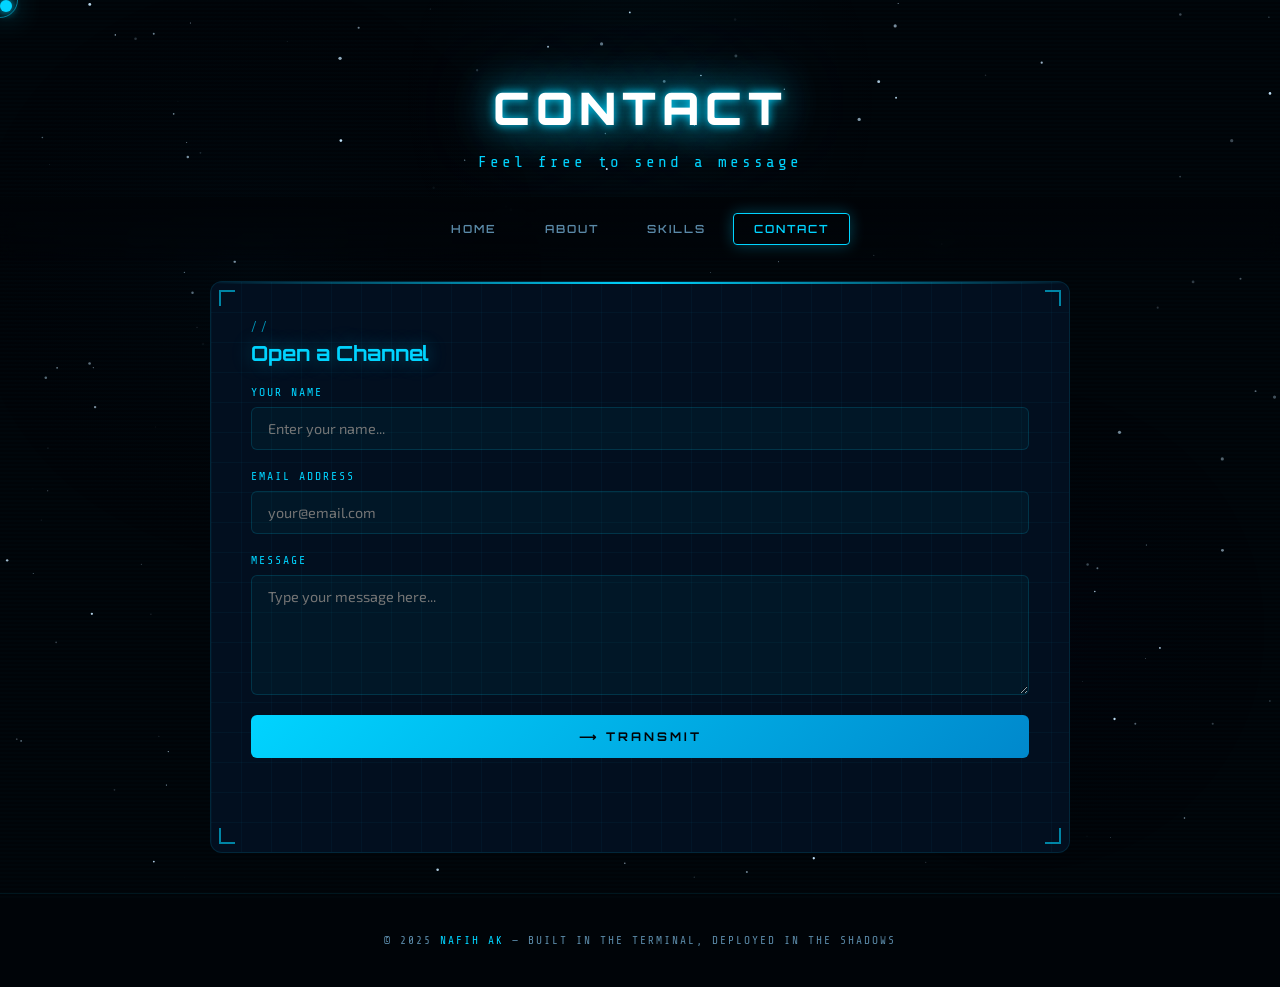
<file: contact.html>
<!DOCTYPE html>
<html lang="en">
<head>
  <meta charset="UTF-8">
  <meta name="viewport" content="width=device-width, initial-scale=1.0">
  <title>Contact | Muhammed Nafih AK</title>
  <link rel="stylesheet" href="style.css">
</head>
<body>

<div id="cursor"></div>
<div id="cursor-ring"></div>
<canvas id="stars-canvas"></canvas>

<div class="site-wrapper">

  <header style="padding-bottom: 20px;">
    <div class="header-glow-ring" style="opacity:0.4;"></div>
    <div class="name-tag" style="font-size:clamp(1.5rem,4vw,2.8rem);">CONTACT</div>
    <p class="subtitle" style="opacity:1;animation:none;">Feel free to send a message</p>
  </header>

  <nav>
    <a href="index.html">HOME</a>
    <a href="about.html">ABOUT</a>
    <a href="skills.html">SKILLS</a>
    <a href="contact.html" class="active">CONTACT</a>
  </nav>

  <main>
    <div class="page-section">
      <div class="card">
        <div class="card-bg-grid"></div>
        <div class="card-corner tl"></div><div class="card-corner tr"></div>
        <div class="card-corner bl"></div><div class="card-corner br"></div>
        <div class="section-label">// </div>
        <h2>Open a Channel</h2>

        <div id="contactForm" class="form-grid">
          <div class="form-group">
            <label for="name">Your Name</label>
            <input type="text" id="name" placeholder="Enter your name..." autocomplete="off">
          </div>
          <div class="form-group">
            <label for="email">Email Address</label>
            <input type="email" id="email" placeholder="your@email.com" autocomplete="off">
          </div>
          <div class="form-group">
            <label for="message">Message</label>
            <textarea id="message" placeholder="Type your message here..."></textarea>
          </div>
          <button class="btn-send" id="sendBtn">⟶ TRANSMIT</button>
          <p id="response"></p>
        </div>

      </div>
    </div>
  </main>

  <footer>
    &copy; 2025 <span>NAFIH AK</span> — BUILT IN THE TERMINAL, DEPLOYED IN THE SHADOWS
  </footer>

</div>

<script src="script.js"></script>
</body>
</html>
</file>
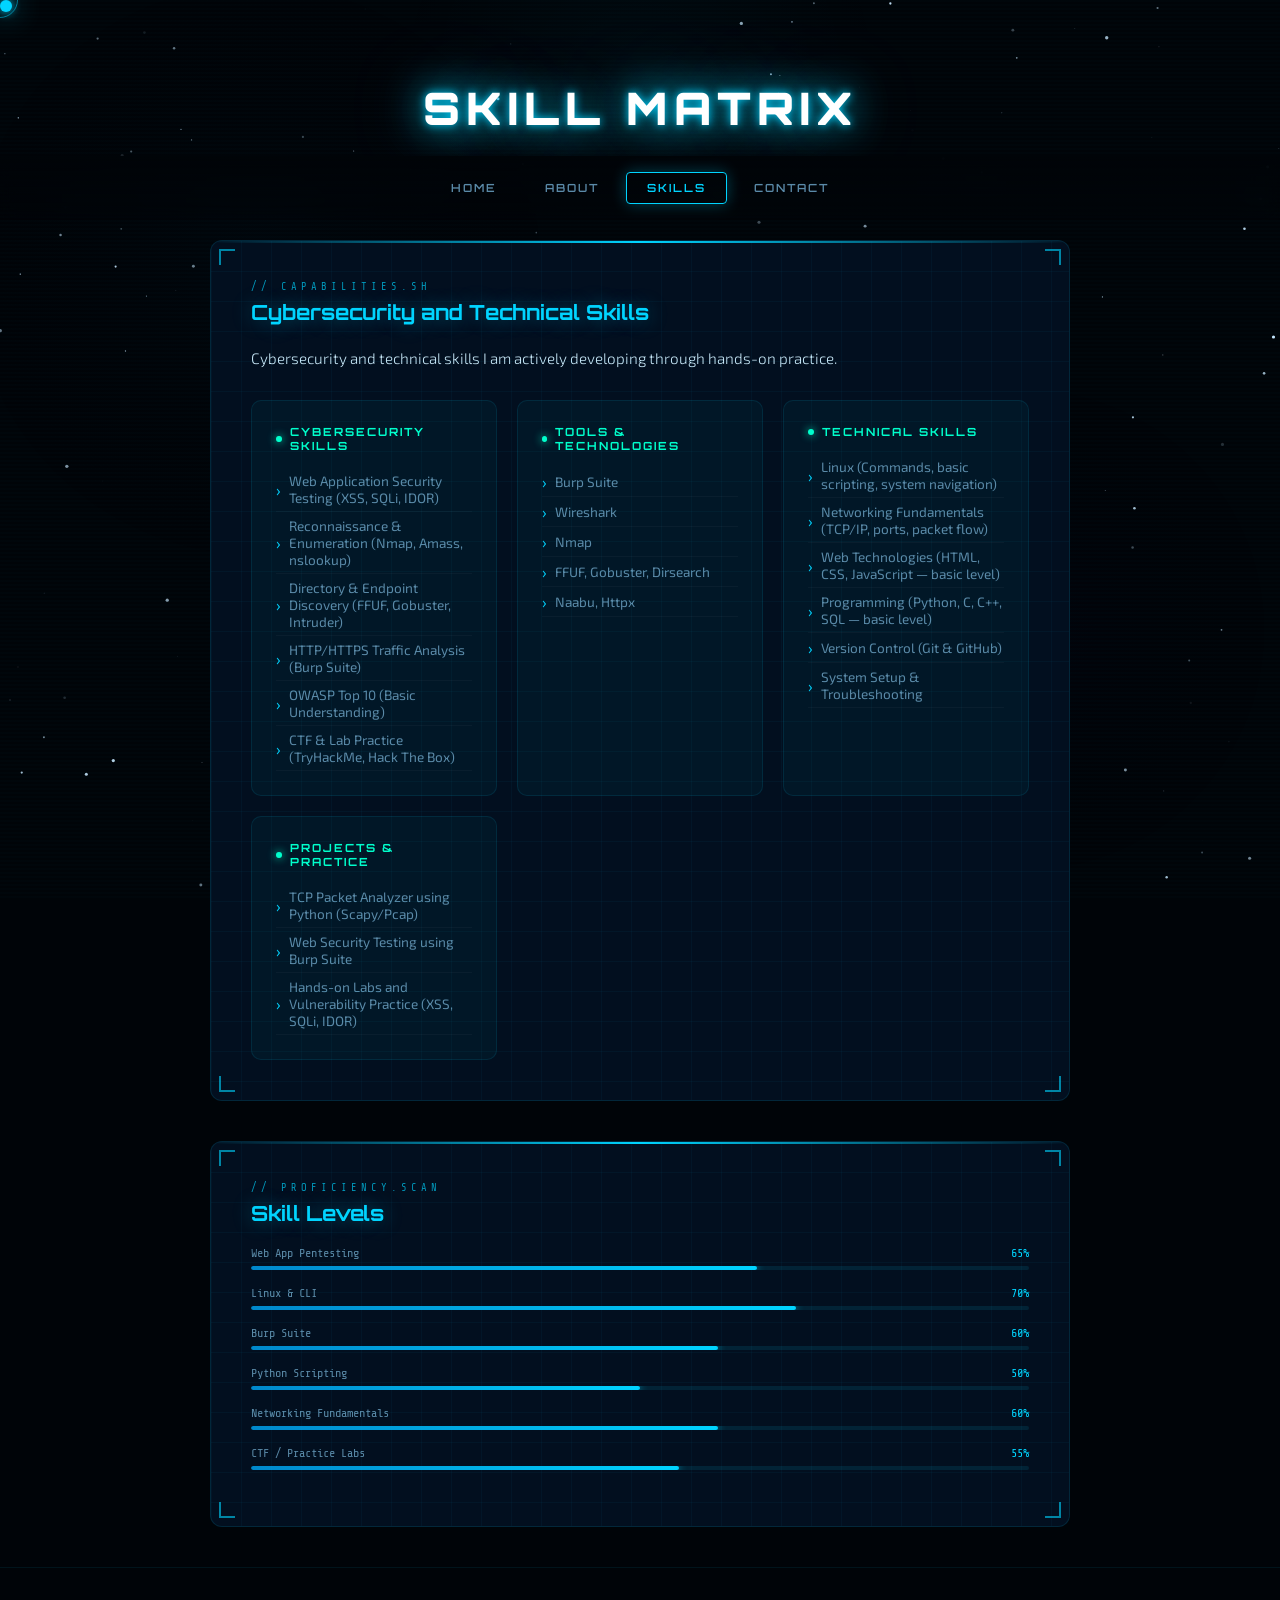
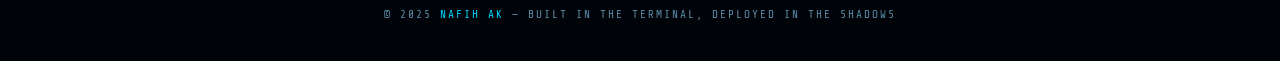
<file: skills.html>
<!DOCTYPE html>
<html lang="en">
<head>
  <meta charset="UTF-8">
  <meta name="viewport" content="width=device-width, initial-scale=1.0">
  <title>Skills | Muhammed Nafih</title>
  <link rel="stylesheet" href="style.css">
</head>
<body>

<div id="cursor"></div>
<div id="cursor-ring"></div>
<canvas id="stars-canvas"></canvas>

<div class="site-wrapper">

  <header style="padding-bottom: 20px;">
    <div class="header-glow-ring" style="opacity:0.4;"></div>
    <div class="name-tag" style="font-size:clamp(1.5rem,4vw,2.8rem);">SKILL MATRIX</div>
  </header>

  <nav>
    <a href="index.html">HOME</a>
    <a href="about.html">ABOUT</a>
    <a href="skills.html" class="active">SKILLS</a>
    <a href="contact.html">CONTACT</a>
  </nav>

  <main>
    <!-- Skills Grid -->
    <div class="page-section">
      <div class="card">
        <div class="card-bg-grid"></div>
        <div class="card-corner tl"></div><div class="card-corner tr"></div>
        <div class="card-corner bl"></div><div class="card-corner br"></div>
        <div class="section-label">// CAPABILITIES.SH</div>
        <h2>Cybersecurity and Technical Skills</h2>
        <p style="margin-bottom:28px;">Cybersecurity and technical skills I am actively developing through hands-on practice.</p>
        <div class="skills-grid">

          <div class="skill-group">
            <h3>Cybersecurity Skills</h3>
            <ul>
              <li>Web Application Security Testing (XSS, SQLi, IDOR)</li>
              <li>Reconnaissance & Enumeration (Nmap, Amass, nslookup)</li>
              <li>Directory & Endpoint Discovery (FFUF, Gobuster, Intruder)</li>
              <li>HTTP/HTTPS Traffic Analysis (Burp Suite)</li>
              <li>OWASP Top 10 (Basic Understanding)</li>
              <li>CTF & Lab Practice (TryHackMe, Hack The Box)</li>
            </ul>
          </div>

          <div class="skill-group">
            <h3>Tools & Technologies</h3>
            <ul>
              <li>Burp Suite</li>
              <li>Wireshark</li>
              <li>Nmap</li>
              <li>FFUF, Gobuster, Dirsearch</li>
              <li>Naabu, Httpx</li>
            </ul>
          </div>

          <div class="skill-group">
            <h3>Technical Skills</h3>
            <ul>
              <li>Linux (Commands, basic scripting, system navigation)</li>
              <li>Networking Fundamentals (TCP/IP, ports, packet flow)</li>
              <li>Web Technologies (HTML, CSS, JavaScript — basic level)</li>
              <li>Programming (Python, C, C++, SQL — basic level)</li>
              <li>Version Control (Git & GitHub)</li>
              <li>System Setup & Troubleshooting</li>
            </ul>
          </div>

          <div class="skill-group">
            <h3>Projects & Practice</h3>
            <ul>
              <li>TCP Packet Analyzer using Python (Scapy/Pcap)</li>
              <li>Web Security Testing using Burp Suite</li>
              <li>Hands-on Labs and Vulnerability Practice (XSS, SQLi, IDOR)</li>
            </ul>
          </div>

        </div>
      </div>
    </div>

    <!-- Progress bars -->
    <div class="page-section">
      <div class="card">
        <div class="card-bg-grid"></div>
        <div class="card-corner tl"></div><div class="card-corner tr"></div>
        <div class="card-corner bl"></div><div class="card-corner br"></div>
        <div class="section-label">// PROFICIENCY.SCAN</div>
        <h2>Skill Levels</h2>

        <div class="progress-item">
          <div class="progress-label"><span>Web App Pentesting</span><span>65%</span></div>
          <div class="progress-bar"><div class="progress-fill" data-width="65"></div></div>
        </div>
        <div class="progress-item">
          <div class="progress-label"><span>Linux & CLI</span><span>70%</span></div>
          <div class="progress-bar"><div class="progress-fill" data-width="70"></div></div>
        </div>
        <div class="progress-item">
          <div class="progress-label"><span>Burp Suite</span><span>60%</span></div>
          <div class="progress-bar"><div class="progress-fill" data-width="60"></div></div>
        </div>
        <div class="progress-item">
          <div class="progress-label"><span>Python Scripting</span><span>50%</span></div>
          <div class="progress-bar"><div class="progress-fill" data-width="50"></div></div>
        </div>
        <div class="progress-item">
          <div class="progress-label"><span>Networking Fundamentals</span><span>60%</span></div>
          <div class="progress-bar"><div class="progress-fill" data-width="60"></div></div>
        </div>
        <div class="progress-item">
          <div class="progress-label"><span>CTF / Practice Labs</span><span>55%</span></div>
          <div class="progress-bar"><div class="progress-fill" data-width="55"></div></div>
        </div>

      </div>
    </div>
  </main>

  <footer>
    &copy; 2025 <span>NAFIH AK</span> — BUILT IN THE TERMINAL, DEPLOYED IN THE SHADOWS
  </footer>

</div>

<script src="script.js"></script>
<script>
  // Animate progress bars when visible
  const observer = new IntersectionObserver((entries) => {
    entries.forEach(e => {
      if (e.isIntersecting) {
        e.target.querySelectorAll('.progress-fill').forEach(bar => {
          bar.style.width = bar.dataset.width + '%';
        });
      }
    });
  }, { threshold: 0.3 });

  document.querySelectorAll('.card').forEach(c => observer.observe(c));
</script>
</body>
</html>
</file>
<file: style.css>
@import url('https://fonts.googleapis.com/css2?family=Orbitron:wght@400;600;700;900&family=Share+Tech+Mono&family=Exo+2:wght@300;400;600&display=swap');

:root {
  --bg-deep: #000408;
  --bg-dark: #010d1a;
  --bg-card: #020f1f;
  --blue-glow: #00d4ff;
  --blue-mid: #0088cc;
  --blue-dim: #003a5e;
  --accent: #00ffcc;
  --accent2: #7b2fff;
  --text: #c8e8f8;
  --text-dim: #5a8aa8;
  --danger: #ff3366;
  --star-color: rgba(255,255,255,0.8);
}

* { margin: 0; padding: 0; box-sizing: border-box; }

html { scroll-behavior: smooth; }

body {
  font-family: 'Exo 2', sans-serif;
  background: var(--bg-deep);
  color: var(--text);
  min-height: 100vh;
  overflow-x: hidden;
  cursor: none;
}

/* ── Custom Cursor ── */
#cursor {
  width: 12px; height: 12px;
  background: var(--blue-glow);
  border-radius: 50%;
  position: fixed;
  top: 0; left: 0;
  pointer-events: none;
  z-index: 9999;
  transition: transform 0.1s ease;
  box-shadow: 0 0 10px var(--blue-glow), 0 0 30px var(--blue-glow);
}
#cursor-ring {
  width: 36px; height: 36px;
  border: 1.5px solid var(--blue-glow);
  border-radius: 50%;
  position: fixed;
  top: 0; left: 0;
  pointer-events: none;
  z-index: 9998;
  transition: all 0.15s ease;
  opacity: 0.5;
}

/* ── Stars Canvas ── */
#stars-canvas {
  position: fixed;
  top: 0; left: 0;
  width: 100%; height: 100%;
  z-index: 0;
  pointer-events: none;
}

/* ── Scanlines overlay ── */
body::after {
  content: '';
  position: fixed;
  inset: 0;
  background: repeating-linear-gradient(
    0deg,
    transparent,
    transparent 2px,
    rgba(0, 212, 255, 0.015) 2px,
    rgba(0, 212, 255, 0.015) 4px
  );
  pointer-events: none;
  z-index: 1;
}

/* ── Main layout ── */
.site-wrapper {
  position: relative;
  z-index: 2;
}

/* ── HEADER ── */
header {
  text-align: center;
  padding: 80px 20px 60px;
  position: relative;
  overflow: hidden;
}

.header-glow-ring {
  position: absolute;
  top: 50%;
  left: 50%;
  transform: translate(-50%, -50%);
  width: 500px;
  height: 500px;
  border-radius: 50%;
  background: radial-gradient(circle, rgba(0,212,255,0.08) 0%, transparent 70%);
  animation: pulse-ring 4s ease-in-out infinite;
  pointer-events: none;
}

@keyframes pulse-ring {
  0%, 100% { transform: translate(-50%,-50%) scale(1); opacity: 0.6; }
  50% { transform: translate(-50%,-50%) scale(1.2); opacity: 1; }
}

.name-tag {
  font-family: 'Orbitron', monospace;
  font-size: clamp(2.5rem, 7vw, 5rem);
  font-weight: 900;
  letter-spacing: 6px;
  color: #fff;
  text-shadow:
    0 0 10px var(--blue-glow),
    0 0 40px var(--blue-glow),
    0 0 80px rgba(0,212,255,0.4);
  animation: glitch 6s infinite;
  position: relative;
}

@keyframes glitch {
  0%, 90%, 100% { text-shadow: 0 0 10px var(--blue-glow), 0 0 40px var(--blue-glow), 0 0 80px rgba(0,212,255,0.4); transform: none; }
  91% { transform: translateX(-3px); text-shadow: 3px 0 var(--danger), 0 0 40px var(--blue-glow); }
  92% { transform: translateX(3px); text-shadow: -3px 0 var(--accent2), 0 0 40px var(--blue-glow); }
  93% { transform: none; }
}

.subtitle {
  font-family: 'Share Tech Mono', monospace;
  font-size: 1rem;
  color: var(--blue-glow);
  letter-spacing: 3px;
  margin-top: 12px;
  opacity: 0;
  animation: fade-up 1s 0.5s forwards;
}

.typing-cursor::after {
  content: '|';
  animation: blink 1s step-end infinite;
  color: var(--accent);
}

@keyframes blink { 50% { opacity: 0; } }

/* ── Status bar ── */
.status-bar {
  display: flex;
  justify-content: center;
  gap: 30px;
  margin-top: 30px;
  flex-wrap: wrap;
  opacity: 0;
  animation: fade-up 1s 1s forwards;
}

.status-pill {
  display: flex;
  align-items: center;
  gap: 8px;
  background: rgba(0,212,255,0.07);
  border: 1px solid rgba(0,212,255,0.2);
  border-radius: 50px;
  padding: 6px 16px;
  font-family: 'Share Tech Mono', monospace;
  font-size: 0.75rem;
  color: var(--blue-glow);
}

.status-dot {
  width: 8px; height: 8px;
  border-radius: 50%;
  background: var(--accent);
  box-shadow: 0 0 8px var(--accent);
  animation: pulse-dot 2s infinite;
}

@keyframes pulse-dot {
  0%, 100% { opacity: 1; transform: scale(1); }
  50% { opacity: 0.5; transform: scale(0.7); }
}

/* ── NAV ── */
nav {
  display: flex;
  justify-content: center;
  gap: 6px;
  padding: 0 20px 40px;
  flex-wrap: wrap;
  position: sticky;
  top: 0;
  z-index: 100;
  background: linear-gradient(to bottom, rgba(0,4,8,0.98), transparent);
  backdrop-filter: blur(10px);
  padding-top: 16px;
  padding-bottom: 16px;
  margin-bottom: 20px;
}

nav a {
  font-family: 'Orbitron', monospace;
  font-size: 0.7rem;
  font-weight: 600;
  letter-spacing: 2px;
  color: var(--text-dim);
  text-decoration: none;
  padding: 8px 20px;
  border: 1px solid transparent;
  border-radius: 4px;
  transition: all 0.3s ease;
  position: relative;
  overflow: hidden;
}

nav a::before {
  content: '';
  position: absolute;
  inset: 0;
  background: linear-gradient(135deg, rgba(0,212,255,0.1), transparent);
  opacity: 0;
  transition: opacity 0.3s;
}

nav a:hover {
  color: var(--blue-glow);
  border-color: rgba(0,212,255,0.4);
  text-shadow: 0 0 10px var(--blue-glow);
  box-shadow: 0 0 20px rgba(0,212,255,0.15), inset 0 0 20px rgba(0,212,255,0.05);
}

nav a:hover::before { opacity: 1; }

nav a.active {
  color: var(--blue-glow);
  border-color: var(--blue-glow);
  box-shadow: 0 0 15px rgba(0,212,255,0.3);
}

/* ── SECTIONS ── */
.page-section {
  max-width: 900px;
  margin: 0 auto 40px;
  padding: 0 20px;
}

.card {
  background: var(--bg-card);
  border: 1px solid rgba(0,212,255,0.12);
  border-radius: 12px;
  padding: 40px;
  position: relative;
  overflow: hidden;
  transition: transform 0.3s ease, box-shadow 0.3s ease, border-color 0.3s ease;
  opacity: 0;
  transform: translateY(30px);
}

.card.visible {
  animation: slide-in 0.6s ease forwards;
}

@keyframes slide-in {
  to { opacity: 1; transform: translateY(0); }
}

.card::before {
  content: '';
  position: absolute;
  top: 0; left: 0;
  right: 0;
  height: 2px;
  background: linear-gradient(90deg, transparent, var(--blue-glow), transparent);
  animation: scan-line 3s linear infinite;
}

@keyframes scan-line {
  0% { transform: translateX(-100%); }
  100% { transform: translateX(100%); }
}

.card:hover {
  transform: translateY(-5px);
  border-color: rgba(0,212,255,0.35);
  box-shadow: 0 10px 60px rgba(0,212,255,0.1), 0 0 0 1px rgba(0,212,255,0.1);
}

.card-corner {
  position: absolute;
  width: 16px; height: 16px;
  border-color: var(--blue-glow);
  border-style: solid;
  opacity: 0.6;
}
.card-corner.tl { top: 8px; left: 8px; border-width: 2px 0 0 2px; }
.card-corner.tr { top: 8px; right: 8px; border-width: 2px 2px 0 0; }
.card-corner.bl { bottom: 8px; left: 8px; border-width: 0 0 2px 2px; }
.card-corner.br { bottom: 8px; right: 8px; border-width: 0 2px 2px 0; }

/* ── Section headings ── */
.section-label {
  font-family: 'Share Tech Mono', monospace;
  font-size: 0.65rem;
  color: var(--blue-glow);
  letter-spacing: 4px;
  text-transform: uppercase;
  margin-bottom: 6px;
  opacity: 0.7;
}

h1, h2 {
  font-family: 'Orbitron', monospace;
  font-weight: 700;
}

h1 { font-size: 1.8rem; color: #fff; margin-bottom: 16px; }
h2 { font-size: 1.3rem; color: var(--blue-glow); margin-bottom: 20px;
  text-shadow: 0 0 20px rgba(0,212,255,0.4); }

p {
  color: var(--text);
  line-height: 1.8;
  font-weight: 300;
  font-size: 0.95rem;
}

/* ── Roadmap list ── */
.roadmap-list { list-style: none; }

.roadmap-list li {
  display: flex;
  align-items: flex-start;
  gap: 14px;
  padding: 12px 0;
  border-bottom: 1px solid rgba(0,212,255,0.06);
  transition: background 0.2s;
  border-radius: 6px;
  padding-left: 8px;
  cursor: default;
}

.roadmap-list li:hover {
  background: rgba(0,212,255,0.04);
  padding-left: 14px;
}

.roadmap-list li:last-child { border-bottom: none; }

.li-icon {
  width: 24px; height: 24px;
  min-width: 24px;
  background: rgba(0,212,255,0.1);
  border: 1px solid rgba(0,212,255,0.3);
  border-radius: 4px;
  display: flex;
  align-items: center;
  justify-content: center;
  font-size: 0.7rem;
  color: var(--blue-glow);
  margin-top: 2px;
}

.roadmap-list li strong {
  color: var(--blue-glow);
  font-family: 'Orbitron', monospace;
  font-size: 0.75rem;
  letter-spacing: 1px;
  display: block;
  margin-bottom: 2px;
}

.roadmap-list li span {
  color: var(--text-dim);
  font-size: 0.85rem;
  line-height: 1.5;
}

/* ── Skills grid ── */
.skills-grid {
  display: grid;
  grid-template-columns: repeat(auto-fit, minmax(240px, 1fr));
  gap: 20px;
}

.skill-group {
  background: rgba(0,212,255,0.04);
  border: 1px solid rgba(0,212,255,0.1);
  border-radius: 10px;
  padding: 24px;
  transition: all 0.3s ease;
}

.skill-group:hover {
  border-color: rgba(0,212,255,0.3);
  background: rgba(0,212,255,0.07);
  box-shadow: 0 0 30px rgba(0,212,255,0.08);
}

.skill-group h3 {
  font-family: 'Orbitron', monospace;
  font-size: 0.7rem;
  letter-spacing: 2px;
  color: var(--accent);
  margin-bottom: 14px;
  text-transform: uppercase;
  display: flex;
  align-items: center;
  gap: 8px;
}

.skill-group h3::before {
  content: '';
  width: 6px; height: 6px;
  border-radius: 50%;
  background: var(--accent);
  box-shadow: 0 0 8px var(--accent);
  display: inline-block;
}

.skill-group ul { list-style: none; }

.skill-group li {
  color: var(--text-dim);
  font-size: 0.85rem;
  padding: 5px 0;
  border-bottom: 1px solid rgba(255,255,255,0.03);
  display: flex;
  align-items: center;
  gap: 8px;
  transition: color 0.2s;
}

.skill-group li:hover { color: var(--text); }

.skill-group li::before {
  content: '›';
  color: var(--blue-glow);
  font-size: 1rem;
}

/* ── Progress bars ── */
.progress-item {
  margin-bottom: 16px;
}

.progress-label {
  display: flex;
  justify-content: space-between;
  font-family: 'Share Tech Mono', monospace;
  font-size: 0.75rem;
  color: var(--text-dim);
  margin-bottom: 6px;
}

.progress-label span:last-child { color: var(--blue-glow); }

.progress-bar {
  height: 4px;
  background: rgba(0,212,255,0.1);
  border-radius: 4px;
  overflow: hidden;
}

.progress-fill {
  height: 100%;
  background: linear-gradient(90deg, var(--blue-mid), var(--blue-glow));
  border-radius: 4px;
  width: 0%;
  transition: width 1.5s cubic-bezier(0.4, 0, 0.2, 1) 0.2s;
  box-shadow: 0 0 8px var(--blue-glow);
}

/* ── Contact form ── */
.form-grid {
  display: grid;
  gap: 20px;
}

.form-group {
  display: flex;
  flex-direction: column;
  gap: 8px;
}

label {
  font-family: 'Share Tech Mono', monospace;
  font-size: 0.72rem;
  letter-spacing: 2px;
  color: var(--blue-glow);
  text-transform: uppercase;
}

input, textarea {
  background: rgba(0,212,255,0.04);
  border: 1px solid rgba(0,212,255,0.15);
  border-radius: 6px;
  padding: 12px 16px;
  color: var(--text);
  font-family: 'Exo 2', sans-serif;
  font-size: 0.9rem;
  outline: none;
  transition: all 0.3s ease;
  resize: vertical;
}

input:focus, textarea:focus {
  border-color: var(--blue-glow);
  box-shadow: 0 0 20px rgba(0,212,255,0.15), inset 0 0 10px rgba(0,212,255,0.03);
  background: rgba(0,212,255,0.07);
}

textarea { min-height: 120px; }

.btn-send {
  font-family: 'Orbitron', monospace;
  font-size: 0.75rem;
  font-weight: 700;
  letter-spacing: 3px;
  color: var(--bg-deep);
  background: linear-gradient(135deg, var(--blue-glow), var(--blue-mid));
  border: none;
  border-radius: 6px;
  padding: 14px 36px;
  cursor: none;
  transition: all 0.3s ease;
  position: relative;
  overflow: hidden;
  text-transform: uppercase;
}

.btn-send::after {
  content: '';
  position: absolute;
  inset: 0;
  background: linear-gradient(135deg, transparent, rgba(255,255,255,0.2), transparent);
  transform: translateX(-100%);
  transition: transform 0.4s;
}

.btn-send:hover::after { transform: translateX(100%); }

.btn-send:hover {
  box-shadow: 0 0 30px rgba(0,212,255,0.5), 0 0 60px rgba(0,212,255,0.2);
  transform: translateY(-2px);
}

#response {
  font-family: 'Share Tech Mono', monospace;
  font-size: 0.85rem;
  margin-top: 10px;
  min-height: 24px;
  color: var(--accent);
  text-align: center;
}

/* ── Footer ── */
footer {
  text-align: center;
  padding: 40px 20px;
  font-family: 'Share Tech Mono', monospace;
  font-size: 0.7rem;
  color: var(--text-dim);
  letter-spacing: 2px;
  border-top: 1px solid rgba(0,212,255,0.08);
  margin-top: 40px;
}

footer span { color: var(--blue-glow); }

/* ── Particles on hero ── */
.floating-particles {
  position: absolute;
  inset: 0;
  pointer-events: none;
  overflow: hidden;
}

.particle {
  position: absolute;
  width: 2px; height: 2px;
  background: var(--blue-glow);
  border-radius: 50%;
  animation: float-up linear infinite;
  opacity: 0;
}

@keyframes float-up {
  0% { transform: translateY(100px) scale(0); opacity: 0; }
  10% { opacity: 1; }
  90% { opacity: 0.5; }
  100% { transform: translateY(-200px) scale(1); opacity: 0; }
}

/* ── Grid background for cards ── */
.card-bg-grid {
  position: absolute;
  inset: 0;
  background-image:
    linear-gradient(rgba(0,212,255,0.04) 1px, transparent 1px),
    linear-gradient(90deg, rgba(0,212,255,0.04) 1px, transparent 1px);
  background-size: 30px 30px;
  pointer-events: none;
}

/* ── Animations ── */
@keyframes fade-up {
  from { opacity: 0; transform: translateY(20px); }
  to { opacity: 1; transform: translateY(0); }
}

/* ── About intro ── */
.about-intro {
  display: flex;
  align-items: flex-start;
  gap: 30px;
}

.avatar-frame {
  min-width: 80px; width: 80px; height: 80px;
  border-radius: 50%;
  border: 2px solid var(--blue-glow);
  box-shadow: 0 0 20px rgba(0,212,255,0.4);
  background: linear-gradient(135deg, var(--blue-dim), var(--bg-card));
  display: flex;
  align-items: center;
  justify-content: center;
  font-family: 'Orbitron', monospace;
  font-size: 1.5rem;
  font-weight: 900;
  color: var(--blue-glow);
  text-shadow: 0 0 10px var(--blue-glow);
  animation: avatar-glow 3s ease-in-out infinite;
}

@keyframes avatar-glow {
  0%, 100% { box-shadow: 0 0 20px rgba(0,212,255,0.4); }
  50% { box-shadow: 0 0 40px rgba(0,212,255,0.7), 0 0 80px rgba(0,212,255,0.2); }
}

/* ── Responsive ── */
@media (max-width: 600px) {
  .card { padding: 24px 18px; }
  .about-intro { flex-direction: column; }
  .skills-grid { grid-template-columns: 1fr; }
  header { padding: 50px 20px 30px; }
}







.avatar-frame {
    width: 80px;
    height: 80px;
    border-radius: 50%;
    overflow: hidden;
    border: 2px solid #38bdf8;
    box-shadow: 0 0 12px #38bdf8;
}

.avatar-frame img {
    width: 100%;
    height: 100%;
    object-fit: cover;
}
</file>
